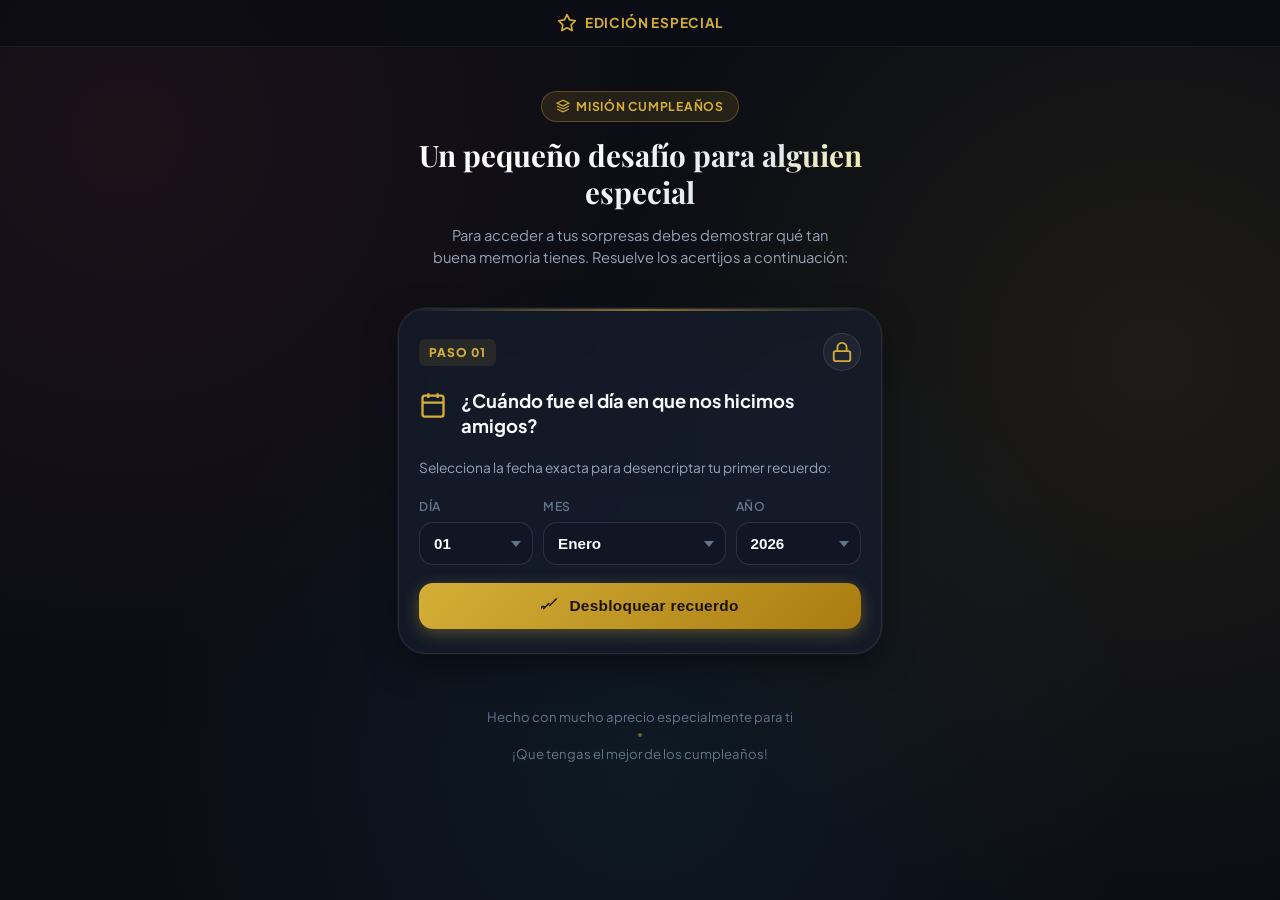
<file: index.html>
<!DOCTYPE html>
<html lang="es">
<head>
  <meta charset="UTF-8">
  <meta name="viewport" content="width=device-width, initial-scale=1.0, maximum-scale=1.0, user-scalable=no">
  <title>Una sorpresa especial para ti</title>
  <meta name="description" content="Una experiencia interactiva de acertijos y recuerdos.">
  
  <!-- Tipografía moderna de Google Fonts -->
  <link rel="preconnect" href="https://fonts.googleapis.com">
  <link rel="preconnect" href="https://fonts.gstatic.com" crossorigin>
  <link href="https://fonts.googleapis.com/css2?family=Plus+Jakarta+Sans:wght@300;400;500;600;700;800&family=Playfair+Display:ital,wght@0,600;0,700;1,600&display=swap" rel="stylesheet">
  
  <link rel="stylesheet" href="css/styles.css">
</head>
<body>

  <!-- Canvas para confeti y partículas -->
  <canvas id="confetti-canvas"></canvas>

  <!-- Barra flotante superior -->
  <header class="top-nav">
    <div class="nav-brand">
      <svg class="svg-icon-gold" viewBox="0 0 24 24" width="20" height="20" fill="none" stroke="currentColor" stroke-width="2" stroke-linecap="round" stroke-linejoin="round">
        <polygon points="12 2 15.09 8.26 22 9.27 17 14.14 18.18 21.02 12 17.77 5.82 21.02 7 14.14 2 9.27 8.91 8.26 12 2"></polygon>
      </svg>
      <span>Edición Especial</span>
    </div>
  </header>

  <main class="app-container">

    <!-- HERO INTRO -->
    <section class="hero-section">
      <div class="badge-pill">
        <svg viewBox="0 0 24 24" width="14" height="14" fill="none" stroke="currentColor" stroke-width="2">
          <path d="M12 2L2 7l10 5 10-5-10-5z"></path>
          <path d="M2 17l10 5 10-5"></path>
          <path d="M2 12l10 5 10-5"></path>
        </svg>
        <span>Misión Cumpleaños</span>
      </div>
      <h1 class="hero-title">Un pequeño desafío para alguien especial</h1>
      <p class="hero-subtitle">Para acceder a tus sorpresas debes demostrar qué tan buena memoria tienes. Resuelve los acertijos a continuación:</p>
    </section>

    <!-- ============================================== -->
    <!-- ACERTIJO 1: LA FECHA DE AMISTAD                -->
    <!-- ============================================== -->
    <section class="riddle-card" id="riddle-date-card">
      <div class="card-header">
        <div class="step-indicator">
          <span>Paso 01</span>
        </div>
        <div class="lock-icon-wrapper">
          <svg class="svg-lock" viewBox="0 0 24 24" width="22" height="22" fill="none" stroke="currentColor" stroke-width="2">
            <rect x="3" y="11" width="18" height="11" rx="2" ry="2"></rect>
            <path d="M7 11V7a5 5 0 0 1 10 0v4"></path>
          </svg>
        </div>
      </div>

      <div class="riddle-question">
        <svg class="svg-calendar" viewBox="0 0 24 24" width="28" height="28" fill="none" stroke="currentColor" stroke-width="2">
          <rect x="3" y="4" width="18" height="18" rx="2" ry="2"></rect>
          <line x1="16" y1="2" x2="16" y2="6"></line>
          <line x1="8" y1="2" x2="8" y2="6"></line>
          <line x1="3" y1="10" x2="21" y2="10"></line>
        </svg>
        <h2>¿Cuándo fue el día en que nos hicimos amigos?</h2>
      </div>
      <p class="riddle-hint">Selecciona la fecha exacta para desencriptar tu primer recuerdo:</p>

      <!-- Selector de fecha elegante y responsive -->
      <div class="date-selector-grid">
        <div class="select-field">
          <label for="day-select">Día</label>
          <div class="select-wrapper">
            <select id="day-select"></select>
          </div>
        </div>
        <div class="select-field">
          <label for="month-select">Mes</label>
          <div class="select-wrapper">
            <select id="month-select"></select>
          </div>
        </div>
        <div class="select-field">
          <label for="year-select">Año</label>
          <div class="select-wrapper">
            <select id="year-select"></select>
          </div>
        </div>
      </div>

      <div id="date-feedback" class="feedback-box" style="display:none;"></div>

      <button id="btn-unlock-date" class="primary-btn">
        <svg viewBox="0 0 24 24" width="18" height="18" fill="none" stroke="currentColor" stroke-width="2">
          <path d="M21 2l-2 2m-6 6l7-7m-7 7l-2 2m-2-2l2-2m-2 2l-4 4m0 0l-2-2m2 2l-2 2m-2-2l2-2m-2 2l-2-2m2 2l-3 3a5.5 5.5 0 1 1-7.78-7.78l7.07-7.07"></path>
        </svg>
        <span>Desbloquear recuerdo</span>
      </button>
    </section>

    <!-- ============================================== -->
    <!-- SECCIÓN 2: FOTO DESENCRIPTADA Y MENSAJE        -->
    <!-- (Aparece cuando acierta la fecha)              -->
    <!-- ============================================== -->
    <section class="revealed-section hidden-section" id="section-photo-letter">
      
      <div class="photo-card-container">
        <div class="photo-frame-glow">
          <div class="photo-frame">
            <div id="photo-skeleton" class="skeleton-loader">
              <svg viewBox="0 0 24 24" width="48" height="48" fill="none" stroke="currentColor" stroke-width="1.5">
                <rect x="3" y="3" width="18" height="18" rx="2" ry="2"></rect>
                <circle cx="8.5" cy="8.5" r="1.5"></circle>
                <polyline points="21 15 16 10 5 21"></polyline>
              </svg>
              <span>Descifrando imagen privada...</span>
            </div>
            <!-- La foto se inyecta dinámicamente descifrada en memoria -->
            <img id="decrypted-photo-img" alt="Foto especial" style="display:none;">

            <!-- Nota sobre la foto -->
            <div id="photo-overlay-note" class="photo-overlay-note" style="display:none;">
              <svg viewBox="0 0 24 24" width="14" height="14" fill="none" stroke="currentColor" stroke-width="2">
                <path d="M12 21.35l-1.45-1.32C5.4 15.36 2 12.28 2 8.5 2 5.42 4.42 3 7.5 3c1.74 0 3.41.81 4.5 2.09C13.09 3.81 14.76 3 16.5 3 19.58 3 22 5.42 22 8.5c0 3.78-3.4 6.86-8.55 11.54L12 21.35z"></path>
              </svg>
              <span><strong>Nota:</strong> que hermosa amiga tengo</span>
            </div>
          </div>
        </div>

        <div class="photo-badge">
          <svg viewBox="0 0 24 24" width="16" height="16" fill="none" stroke="currentColor" stroke-width="2">
            <polyline points="20 6 9 17 4 12"></polyline>
          </svg>
          <span>Recuerdo Desbloqueado</span>
        </div>
      </div>

      <!-- ============================================== -->
      <!-- AQUÍ PUEDES EDITAR EL TEXTO PARA TU AMIGA       -->
      <!-- ============================================== -->
      <article class="letter-card">
        <div class="letter-header">
          <svg class="svg-sparkle" viewBox="0 0 24 24" width="24" height="24" fill="none" stroke="currentColor" stroke-width="2">
            <path d="M12 3l1.912 5.886a1 1 0 0 0 .95.69h6.188l-5.007 3.638a1 1 0 0 0-.364 1.118l1.912 5.886-5.007-3.638a1 1 0 0 0-1.176 0l-5.007 3.638 1.912-5.886a1 1 0 0 0-.364-1.118L2.95 9.576h6.188a1 1 0 0 0 .95-.69L12 3z"></path>
          </svg>
          <span class="letter-label">Dedicatoria para ti</span>
        </div>
        <h3 class="letter-title">¡Feliz Cumpleaños, niña hermosa!</h3>
        <div class="letter-body">
          <p>
            <!-- TEXTO EDITABLE: Cambia este párrafo por tus propias palabras cuando quieras -->
            Hoy no es un dia cualquiera hoy es el cumpleaños de una niña super cool, super hermosa y algo enojona pero eso le da el toque de ser especial, me tome el tiempo de relizar este poryecto ya que me encuentro lejos pero no es excusa para mandar un regalo a esa niña que tanto quiero.
          </p>
          <p>
            <!-- TEXTO EDITABLE: Segundo párrafo -->
            Desde que nos conocimos, me caiste super bien, ambos somos jodidos y nos entendemos a la perfeccion o eso creo JAJA pero lo unico que se es que tengo a esa amiga que siempre me rio con ella y casi siempre me manda a la mrd jajaja te quiero mucho pasala super cool y sigue cumpliendo mas años.
          </p>
        </div>
        <div class="letter-signature">
          <span>Con mucho cariño,</span>
          <strong>Tu gran amigo J</strong>
        </div>
      </article>

      <!-- Divisor hacia el siguiente acertijo -->
      <div class="section-divider">
        <div class="divider-line"></div>
        <div class="divider-pill">
          <svg viewBox="0 0 24 24" width="14" height="14" fill="none" stroke="currentColor" stroke-width="2">
            <polyline points="6 9 12 15 18 9"></polyline>
          </svg>
          <span>Siguiente Desafío</span>
        </div>
        <div class="divider-line"></div>
      </div>

      <!-- ============================================== -->
      <!-- ACERTIJO 2: EL MEJOR JUGADOR (CR7 / BANTER)     -->
      <!-- ============================================== -->
      <section class="riddle-card" id="riddle-football-card">
        <div class="card-header">
          <div class="step-indicator">
            <span>Paso 02</span>
          </div>
          <div class="lock-icon-wrapper football-theme">
            <svg viewBox="0 0 24 24" width="22" height="22" fill="none" stroke="currentColor" stroke-width="2">
              <circle cx="12" cy="12" r="10"></circle>
              <path d="M12 2a14.5 14.5 0 0 0 0 20 14.5 14.5 0 0 0 0-20"></path>
              <path d="M2 12h20"></path>
            </svg>
          </div>
        </div>

        <div class="riddle-question">
          <svg class="svg-trophy" viewBox="0 0 24 24" width="28" height="28" fill="none" stroke="currentColor" stroke-width="2">
            <path d="M6 9H4.5a2.5 2.5 0 0 1 0-5H6"></path>
            <path d="M18 9h1.5a2.5 2.5 0 0 0 0-5H18"></path>
            <path d="M4 22h16"></path>
            <path d="M10 14.66V17c0 .55-.45 1-1 1H7"></path>
            <path d="M14 14.66V17c0 .55.45 1 1 1h2"></path>
            <path d="M18 2H6v7a6 6 0 0 0 12 0V2z"></path>
          </svg>
          <h2>Ingresa el nombre del mejor jugador de la historia</h2>
        </div>
        <p class="riddle-hint">Piénsalo bien... no te equivoques de bando futbolero:</p>

        <div class="text-input-field">
          <div class="input-icon-wrapper">
            <svg viewBox="0 0 24 24" width="18" height="18" fill="none" stroke="currentColor" stroke-width="2">
              <path d="M11.562 3.266a.5.5 0 0 1 .876 0L15.39 8.87a1 1 0 0 0 1.516.29l4.86-3.887a.5.5 0 0 1 .795.536L20.6 18.2a2 2 0 0 1-1.987 1.8H5.387a2 2 0 0 1-1.987-1.8L1.44 5.81a.5.5 0 0 1 .795-.536l4.86 3.887a1 1 0 0 0 1.516-.29l2.952-5.604z"></path>
            </svg>
          </div>
          <input type="text" id="input-football" placeholder="Escribe aquí el nombre del GOAT..." autocomplete="off">
        </div>

        <div id="football-feedback" class="feedback-box" style="display:none;"></div>

        <button id="btn-check-football" class="primary-btn btn-football">
          <svg viewBox="0 0 24 24" width="18" height="18" fill="none" stroke="currentColor" stroke-width="2">
            <circle cx="12" cy="12" r="10"></circle>
            <polygon points="10 8 16 12 10 16 10 8"></polygon>
          </svg>
          <span>Confirmar jugador</span>
        </button>
      </section>

    </section>

    <!-- ============================================== -->
    <!-- SECCIÓN 3: LA SORPRESA FINAL                   -->
    <!-- (Tarjeta interactiva Raspa y Gana)            -->
    <!-- ============================================== -->
    <section class="final-surprise-section hidden-section" id="section-final-surprise">
      
      <div class="final-header">
        <div class="crown-badge">
          <svg viewBox="0 0 24 24" width="22" height="22" fill="none" stroke="currentColor" stroke-width="2">
            <polygon points="12 2 15 9 22 9 17 14 19 21 12 17 5 21 7 14 2 9 9 9 12 2"></polygon>
          </svg>
        </div>
        <h2 class="final-title">¡Invitación Especial Desbloqueada!</h2>
        <p class="final-subtitle">Has superado todos los desafíos. Tienes una carta oficial y exclusiva para ti con sello de gala:</p>
      </div>

      <!-- Sobre Real de Gala con Sello de Lacre Dorado -->
      <div class="envelope-outer" id="envelope-outer">
        
        <div class="envelope-container" id="envelope-box">
          
          <!-- Solapa superior plegable en 3D -->
          <div class="envelope-flap" id="envelope-flap">
            <svg class="flap-svg" viewBox="0 0 400 180" preserveAspectRatio="none">
              <polygon points="0,0 400,0 200,160" fill="#14192b" stroke="rgba(212, 175, 55, 0.5)" stroke-width="2"/>
            </svg>
          </div>

          <!-- Sello de lacre dorado interactivo con relieve -->
          <button class="wax-seal" id="wax-seal" type="button" aria-label="Romper sello de invitación">
            <div class="wax-seal-inner">
              <svg viewBox="0 0 24 24" width="24" height="24" fill="currentColor">
                <polygon points="12 2 15.09 8.26 22 9.27 17 14.14 18.18 21.02 12 17.77 5.82 21.02 7 14.14 2 9.27 8.91 8.26 12 2"></polygon>
              </svg>
              <span class="wax-seal-text">ABRIR</span>
            </div>
            <span class="wax-pulse-ring"></span>
          </button>

          <!-- Cara frontal del sobre -->
          <div class="envelope-front">
            <div class="envelope-stamp">
              <svg viewBox="0 0 24 24" width="16" height="16" fill="none" stroke="currentColor" stroke-width="2">
                <circle cx="12" cy="12" r="10"></circle>
                <polyline points="12 6 12 12 16 14"></polyline>
              </svg>
              <span>CHICLAYO 2027</span>
            </div>
            <div class="envelope-addressee">
              <span class="addressee-label">Invitación Exclusiva Para:</span>
              <strong class="addressee-name">La Mejor Amiga</strong>
            </div>
          </div>

        </div>

        <!-- Boleto Dorado VIP que se despliega al romper el sello -->
        <div class="ticket-reward-content" id="ticket-reward" style="display:none;">
          <div class="ticket-golden-header">
            <div class="ticket-brand">
              <svg viewBox="0 0 24 24" width="20" height="20" fill="none" stroke="currentColor" stroke-width="2">
                <path d="M20 12v6a2 2 0 0 1-2 2H6a2 2 0 0 1-2-2v-6"></path>
                <path d="M2 7h20v5H2z"></path>
                <path d="M12 22V7"></path>
                <path d="M12 7H7.5a2.5 2.5 0 0 1 0-5C11 2 12 7 12 7z"></path>
                <path d="M12 7h4.5a2.5 2.5 0 0 0 0-5C13 2 12 7 12 7z"></path>
              </svg>
              <span>BOLETO DORADO VIP</span>
            </div>
            <span class="ticket-status">DESTINO: CHICLAYO</span>
          </div>

          <h3 class="ticket-title">Pase Oficial de Encuentro en Chiclayo</h3>
          <p class="ticket-intro">Un compromiso oficial para cuando nos veamos. Este boleto te da derecho a:</p>

          <ul class="ticket-perks">
            <li>
              <div class="perk-icon">
                <svg viewBox="0 0 24 24" width="16" height="16" fill="none" stroke="currentColor" stroke-width="2">
                  <path d="M21 10c0 7-9 13-9 13s-9-6-9-13a9 9 0 0 1 18 0z"></path>
                  <circle cx="12" cy="10" r="3"></circle>
                </svg>
              </div>
              <span><strong>El Gran Reencuentro en Chiclayo:</strong> El esperado día de vernos en persona, abrazo gigante y día libre de dramas.</span>
            </li>
            <li>
              <div class="perk-icon">
                <svg viewBox="0 0 24 24" width="16" height="16" fill="none" stroke="currentColor" stroke-width="2">
                  <polyline points="20 6 9 17 4 12"></polyline>
                </svg>
              </div>
              <span><strong>Salidas a Comer:</strong> Tu restaurante, comida norteña o postre favorito en Chiclayo, todo pagado por mí.</span>
            </li>
            <li>
              <div class="perk-icon">
                <svg viewBox="0 0 24 24" width="16" height="16" fill="none" stroke="currentColor" stroke-width="2">
                  <rect x="2" y="2" width="20" height="20" rx="2.18" ry="2.18"></rect>
                  <line x1="7" y1="2" x2="7" y2="22"></line>
                  <line x1="17" y1="2" x2="17" y2="22"></line>
                  <line x1="2" y1="12" x2="22" y2="12"></line>
                  <line x1="2" y1="7" x2="7" y2="7"></line>
                  <line x1="2" y1="17" x2="7" y2="17"></line>
                  <line x1="17" y1="17" x2="22" y2="17"></line>
                  <line x1="17" y1="7" x2="22" y2="7"></line>
                </svg>
              </div>
              <span><strong>Tarde de Cine:</strong> Película que tú elijas con combo completo (canchita grande, dulces y gaseosa incluidos).</span>
            </li>
          </ul>

          <!-- Cláusula especial para reclamar o extender -->
          <div class="ticket-clause-box">
            <div class="clause-icon">
              <svg viewBox="0 0 24 24" width="16" height="16" fill="none" stroke="currentColor" stroke-width="2">
                <path d="M12 20h9"></path>
                <path d="M16.5 3.5a2.121 2.121 0 0 1 3 3L7 19l-4 1 1-4L16.5 3.5z"></path>
              </svg>
            </div>
            <p><strong>Para reclamar (o extender la vigencia):</strong> Es requisito obligatorio decirle unas palabritas bonitas y de agradecimiento al que desarrolló esta página 😉</p>
          </div>

          <div class="ticket-footer-info">
            <span>Caduca: <strong>11 de Noviembre del 2027</strong></span>
            <span>Lugar: <strong>Chiclayo</strong></span>
          </div>
        </div>

      </div>

      <p class="envelope-hint" id="envelope-hint">
        <svg viewBox="0 0 24 24" width="16" height="16" fill="none" stroke="currentColor" stroke-width="2">
          <circle cx="12" cy="12" r="10"></circle>
          <polyline points="12 6 12 12 16 14"></polyline>
        </svg>
        <span>Toca el sello dorado para abrir tu invitación</span>
      </p>

      <!-- Acciones finales -->
      <div class="final-actions">
        <!-- Reemplaza el número 51999999999 por el número de Jordan si lo deseas -->
        <a id="btn-claim-whatsapp" 
           href="https://api.whatsapp.com/send?text=%C2%A1Hola!%20Ya%20complet%C3%A9%20todos%20tus%20acertijos%20(y%20s%C3%AD,%20el%20Bicho%20manda%20%E2%9A%BD).%20Aqu%C3%AD%20van%20mis%20palabritas%20para%20el%20desarrollador%20de%20esta%20p%C3%A1gina:%20[...]%20%C2%A1Ahora%20a%20cumplir%20mi%20Boleto%20para%20Chiclayo!%20%F0%9F%8E%9F%EF%B8%8F%E2%9C%A8" 
           target="_blank" 
           rel="noopener noreferrer" 
           class="whatsapp-btn">
          <svg viewBox="0 0 24 24" width="22" height="22" fill="currentColor">
            <path d="M17.472 14.382c-.297-.149-1.758-.867-2.03-.967-.273-.099-.471-.148-.67.15-.197.297-.767.966-.94 1.164-.173.199-.347.223-.644.075-.297-.15-1.255-.463-2.39-1.475-.883-.788-1.48-1.761-1.653-2.059-.173-.297-.018-.458.13-.606.134-.133.298-.347.446-.52.149-.174.198-.298.298-.497.099-.198.05-.371-.025-.52-.075-.149-.669-1.612-.916-2.207-.242-.579-.487-.5-.669-.51-.173-.008-.371-.01-.57-.01-.198 0-.52.074-.792.372-.272.297-1.04 1.016-1.04 2.479 0 1.462 1.065 2.875 1.213 3.074.149.198 2.096 3.2 5.077 4.487.709.306 1.262.489 1.694.625.712.227 1.36.195 1.871.118.571-.085 1.758-.719 2.006-1.413.248-.694.248-1.289.173-1.413-.074-.124-.272-.198-.57-.347m-5.421 7.403h-.004a9.87 9.87 0 01-5.031-1.378l-.361-.214-3.741.982.998-3.648-.235-.374a9.86 9.86 0 01-1.51-5.26c.001-5.45 4.436-9.884 9.888-9.884 2.64 0 5.122 1.03 6.988 2.898a9.825 9.825 0 012.893 6.994c-.003 5.45-4.437 9.884-9.885 9.884m8.413-18.297A11.815 11.815 0 0012.05 0C5.495 0 .16 5.335.157 11.892c0 2.096.547 4.142 1.588 5.945L0 24l6.335-1.662c1.746.953 3.71 1.456 5.711 1.457h.005c6.554 0 11.89-5.335 11.893-11.893a11.821 11.821 0 00-3.48-8.413z"/>
          </svg>
          <span>Reclamar mi regalo por WhatsApp</span>
        </a>

        <button id="btn-more-confetti" class="secondary-btn">
          <svg viewBox="0 0 24 24" width="18" height="18" fill="none" stroke="currentColor" stroke-width="2">
            <path d="M12 2v4M12 18v4M4.93 4.93l2.83 2.83M16.24 16.24l2.83 2.83M2 12h4M18 12h4M4.93 19.07l2.83-2.83M16.24 7.76l2.83-2.83"></path>
          </svg>
          <span>¡Lanzar más confeti!</span>
        </button>
      </div>

    </section>

    <!-- Footer elegante -->
    <footer class="app-footer">
      <p>Hecho con mucho aprecio especialmente para ti</p>
      <div class="footer-dot"></div>
      <span>¡Que tengas el mejor de los cumpleaños!</span>
    </footer>

  </main>

  <!-- Archivo de datos encriptados con AES-256-GCM (La foto no está expuesta en GitHub) -->
  <script src="js/encrypted-payload.js"></script>
  <!-- Motores de sonido y lógica principal -->
  <script src="js/audio-synth.js"></script>
  <script src="js/app.js"></script>
</body>
</html>
</file>
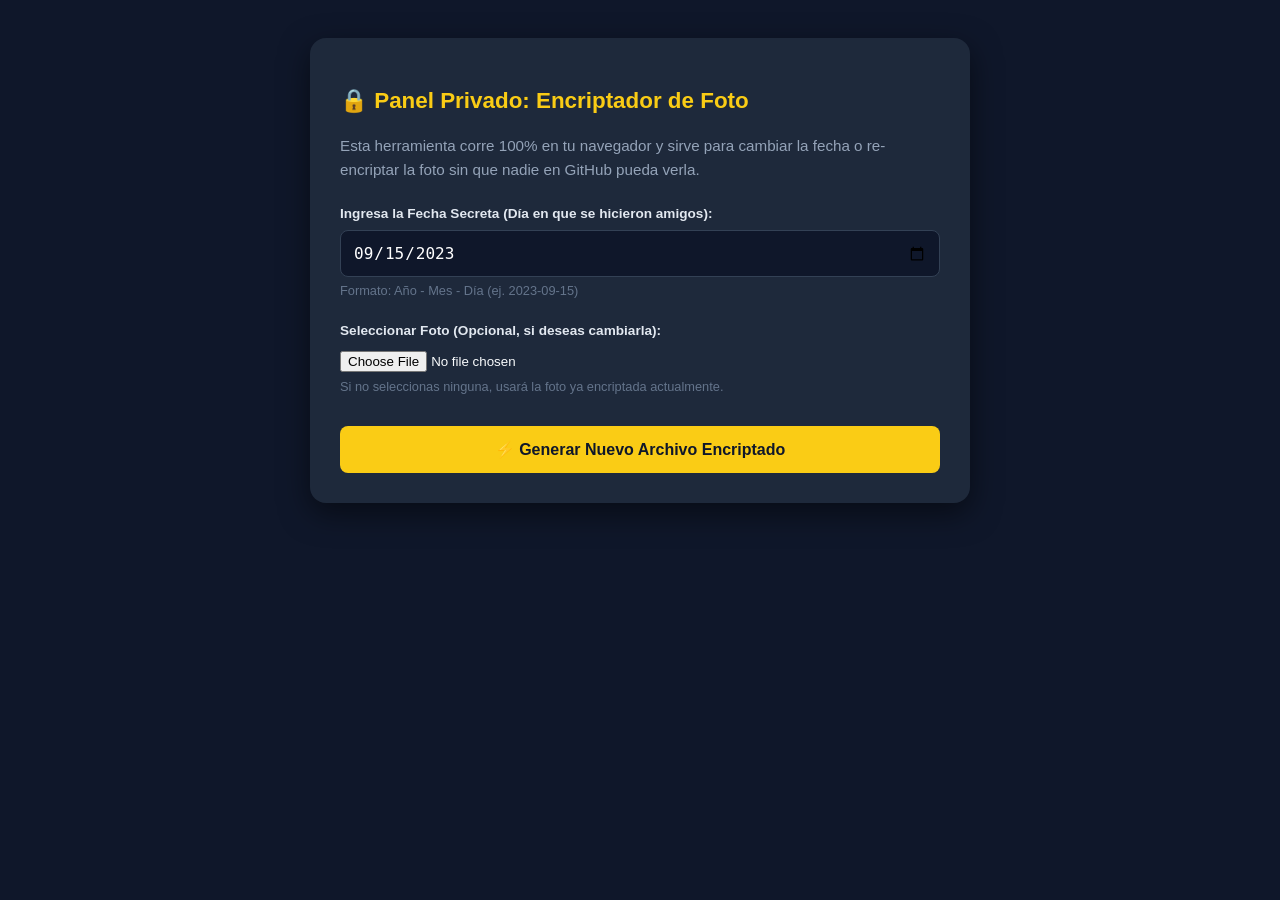
<file: cambiar-fecha.html>
<!DOCTYPE html>
<html lang="es">
<head>
  <meta charset="UTF-8">
  <title>Herramienta Privada: Configurar Fecha y Encriptación</title>
  <style>
    body {
      font-family: -apple-system, BlinkMacSystemFont, "Segoe UI", Roboto, sans-serif;
      background: #0f172a;
      color: #f8fafc;
      padding: 30px 20px;
      line-height: 1.6;
    }
    .container {
      max-width: 600px;
      margin: 0 auto;
      background: #1e293b;
      padding: 30px;
      border-radius: 16px;
      box-shadow: 0 10px 30px rgba(0,0,0,0.5);
    }
    h1 {
      font-size: 1.4rem;
      margin-bottom: 8px;
      color: #facc15;
    }
    p {
      color: #94a3b8;
      font-size: 0.95rem;
      margin-bottom: 20px;
    }
    .form-group {
      margin-bottom: 18px;
    }
    label {
      display: block;
      font-size: 0.85rem;
      font-weight: 600;
      margin-bottom: 6px;
      color: #e2e8f0;
    }
    input[type="text"], input[type="date"], select {
      width: 100%;
      padding: 12px;
      background: #0f172a;
      border: 1px solid #334155;
      border-radius: 8px;
      color: #fff;
      font-size: 1rem;
      box-sizing: border-box;
    }
    .btn {
      display: inline-block;
      width: 100%;
      padding: 14px;
      background: #facc15;
      color: #0f172a;
      border: none;
      border-radius: 8px;
      font-weight: 700;
      font-size: 1rem;
      cursor: pointer;
      margin-top: 10px;
      text-align: center;
    }
    .btn:hover {
      background: #eab308;
    }
    .output-box {
      margin-top: 25px;
      padding: 16px;
      background: #090d16;
      border: 1px solid #334155;
      border-radius: 8px;
      display: none;
    }
    pre {
      white-space: pre-wrap;
      word-break: break-all;
      font-size: 0.8rem;
      color: #38bdf8;
      max-height: 250px;
      overflow-y: auto;
    }
    .copy-btn {
      background: #38bdf8;
      color: #0f172a;
      padding: 8px 14px;
      border: none;
      border-radius: 6px;
      font-weight: 600;
      cursor: pointer;
      margin-top: 10px;
    }
    .status-badge {
      display: inline-block;
      padding: 4px 10px;
      border-radius: 99px;
      font-size: 0.8rem;
      font-weight: 700;
      margin-top: 10px;
    }
    .status-success { background: rgba(34, 197, 94, 0.2); color: #4ade80; }
  </style>
</head>
<body>

<div class="container">
  <h1>🔒 Panel Privado: Encriptador de Foto</h1>
  <p>Esta herramienta corre 100% en tu navegador y sirve para cambiar la fecha o re-encriptar la foto sin que nadie en GitHub pueda verla.</p>

  <div class="form-group">
    <label for="input-date">Ingresa la Fecha Secreta (Día en que se hicieron amigos):</label>
    <input type="date" id="input-date" value="2023-09-15">
    <small style="color: #64748b; font-size: 0.8rem; margin-top: 4px; display: block;">Formato: Año - Mes - Día (ej. 2023-09-15)</small>
  </div>

  <div class="form-group">
    <label for="input-file">Seleccionar Foto (Opcional, si deseas cambiarla):</label>
    <input type="file" id="input-file" accept="image/*">
    <small style="color: #64748b; font-size: 0.8rem; margin-top: 4px; display: block;">Si no seleccionas ninguna, usará la foto ya encriptada actualmente.</small>
  </div>

  <button id="btn-generate" class="btn">⚡ Generar Nuevo Archivo Encriptado</button>

  <div id="result-box" class="output-box">
    <div id="status-tag" class="status-badge status-success">¡Encriptado con éxito!</div>
    <p style="margin-top: 10px; font-size: 0.88rem; color: #cbd5e1;">
      Descarga el archivo y reemplázalo en tu carpeta <code>js/encrypted-payload.js</code>:
    </p>
    <button id="btn-download" class="btn" style="background:#22c55e; color:#fff; margin-bottom: 15px;">💾 Descargar encrypted-payload.js</button>
  </div>
</div>

<script src="js/encrypted-payload.js"></script>
<script>
  let currentImageArrayBuffer = null;

  // Si ya existe el payload actual, podemos extraer los bytes desencriptándolos o usar una imagen nueva
  document.getElementById('input-file').addEventListener('change', async (e) => {
    const file = e.target.files[0];
    if (file) {
      currentImageArrayBuffer = await file.arrayBuffer();
      alert('Foto cargada correctamente para encriptar.');
    }
  });

  document.getElementById('btn-generate').addEventListener('click', async () => {
    const dateVal = document.getElementById('input-date').value.trim();
    if (!dateVal) {
      alert('Por favor selecciona una fecha.');
      return;
    }

    let bufferToEncrypt = currentImageArrayBuffer;

    if (!bufferToEncrypt) {
      // Intentar usar la foto ya cargada descifrándola con la fecha anterior (2023-09-15)
      try {
        const subtle = window.crypto.subtle;
        const payload = window.ENCRYPTED_PHOTO_PAYLOAD;
        const salt = Uint8Array.from(atob(payload.salt), c => c.charCodeAt(0));
        const iv = Uint8Array.from(atob(payload.iv), c => c.charCodeAt(0));
        const data = Uint8Array.from(atob(payload.data), c => c.charCodeAt(0));

        // Clave anterior por defecto
        const keyMat = await subtle.importKey('raw', new TextEncoder().encode('2023-09-15'), { name: 'PBKDF2' }, false, ['deriveKey']);
        const oldKey = await subtle.deriveKey({ name: 'PBKDF2', salt, iterations: 100000, hash: 'SHA-256' }, keyMat, { name: 'AES-GCM', length: 256 }, false, ['decrypt']);
        bufferToEncrypt = await subtle.decrypt({ name: 'AES-GCM', iv }, oldKey, data);
      } catch (err) {
        alert('Por favor selecciona la foto desde tu computadora con el botón "Seleccionar Foto" para encriptarla con la nueva fecha.');
        return;
      }
    }

    // Encriptar con la nueva fecha
    const subtle = window.crypto.subtle;
    const salt = window.crypto.getRandomValues(new Uint8Array(16));
    const iv = window.crypto.getRandomValues(new Uint8Array(12));

    const keyMaterial = await subtle.importKey('raw', new TextEncoder().encode(dateVal), { name: 'PBKDF2' }, false, ['deriveKey']);
    const newKey = await subtle.deriveKey({ name: 'PBKDF2', salt, iterations: 100000, hash: 'SHA-256' }, keyMaterial, { name: 'AES-GCM', length: 256 }, false, ['encrypt']);

    const encryptedData = await subtle.encrypt({ name: 'AES-GCM', iv }, newKey, bufferToEncrypt);

    function arrayBufferToBase64(buffer) {
      let binary = '';
      const bytes = new Uint8Array(buffer);
      for (let i = 0; i < bytes.byteLength; i++) {
        binary += String.fromCharCode(bytes[i]);
      }
      return btoa(binary);
    }

    const newPayload = {
      generatedAt: new Date().toISOString(),
      format: 'image/jpeg',
      salt: arrayBufferToBase64(salt),
      iv: arrayBufferToBase64(iv),
      data: arrayBufferToBase64(encryptedData)
    };

    const fileContent = `/**
 * ARCHIVO DE FOTO ENCRIPTADA (AES-256-GCM)
 * Fecha clave configurada: ${dateVal}
 */
window.ENCRYPTED_PHOTO_PAYLOAD = ${JSON.stringify(newPayload, null, 2)};
`;

    document.getElementById('result-box').style.display = 'block';

    document.getElementById('btn-download').onclick = () => {
      const blob = new Blob([fileContent], { type: 'text/javascript' });
      const url = URL.createObjectURL(blob);
      const a = document.createElement('a');
      a.href = url;
      a.download = 'encrypted-payload.js';
      a.click();
      URL.revokeObjectURL(url);
    };
  });
</script>

</body>
</html>
</file>
<file: css/styles.css>
/* ==========================================================================
   ESTILOS PRINCIPALES - PROYECTO DE CUMPLEAÑOS
   Diseño Móvil-Primero, Elegante y Profesional (Luxury Glassmorphism)
   ========================================================================== */

:root {
  --bg-dark: #0b0d14;
  --bg-surface: #121624;
  --bg-card: rgba(22, 28, 45, 0.75);
  --bg-card-border: rgba(255, 255, 255, 0.08);
  --bg-card-hover: rgba(28, 36, 58, 0.85);

  --accent-gold: #d4af37;
  --accent-gold-light: #fef08a;
  --accent-gold-glow: rgba(212, 175, 55, 0.35);

  --accent-rose: #f43f5e;
  --accent-rose-glow: rgba(244, 63, 94, 0.3);

  --accent-blue: #38bdf8;
  --accent-emerald: #10b981;

  --text-primary: #f8fafc;
  --text-secondary: #94a3b8;
  --text-muted: #64748b;

  --radius-sm: 8px;
  --radius-md: 14px;
  --radius-lg: 20px;
  --radius-xl: 28px;

  --shadow-subtle: 0 4px 20px rgba(0, 0, 0, 0.4);
  --shadow-glow: 0 10px 30px rgba(212, 175, 55, 0.15);
  --shadow-card: 0 12px 36px -6px rgba(0, 0, 0, 0.5), 0 0 0 1px rgba(255, 255, 255, 0.06);

  --font-main: 'Plus Jakarta Sans', -apple-system, BlinkMacSystemFont, 'Segoe UI', Roboto, sans-serif;
  --font-serif: 'Playfair Display', Georgia, serif;
}

* {
  margin: 0;
  padding: 0;
  box-sizing: border-box;
  -webkit-tap-highlight-color: transparent;
}

html, body {
  background-color: var(--bg-dark);
  color: var(--text-primary);
  font-family: var(--font-main);
  min-height: 100vh;
  overflow-x: hidden;
  line-height: 1.6;
  scroll-behavior: smooth;
}

/* Fondo con degradado ambiental y sutil textura luminosa */
body {
  background-image: 
    radial-gradient(circle at 10% 15%, rgba(244, 63, 94, 0.08) 0%, transparent 40%),
    radial-gradient(circle at 90% 40%, rgba(212, 175, 55, 0.09) 0%, transparent 45%),
    radial-gradient(circle at 50% 85%, rgba(56, 189, 248, 0.07) 0%, transparent 50%);
  background-attachment: fixed;
}

/* Canvas de confeti flotante */
#confetti-canvas {
  position: fixed;
  top: 0;
  left: 0;
  width: 100vw;
  height: 100vh;
  pointer-events: none;
  z-index: 9999;
}

/* Barra de navegación superior */
.top-nav {
  position: sticky;
  top: 0;
  z-index: 100;
  display: flex;
  justify-content: center;
  align-items: center;
  padding: 12px 20px;
  background: rgba(11, 13, 20, 0.75);
  backdrop-filter: blur(12px);
  -webkit-backdrop-filter: blur(12px);
  border-bottom: 1px solid rgba(255, 255, 255, 0.05);
}

.nav-brand {
  display: flex;
  align-items: center;
  gap: 8px;
  font-size: 0.85rem;
  font-weight: 700;
  letter-spacing: 0.05em;
  text-transform: uppercase;
  color: var(--accent-gold);
}

.svg-icon-gold {
  color: var(--accent-gold);
}

/* Contenedor principal de la app */
.app-container {
  max-width: 520px;
  margin: 0 auto;
  padding: 20px 18px 60px 18px;
  display: flex;
  flex-direction: column;
  gap: 28px;
}

/* Hero Intro */
.hero-section {
  text-align: center;
  padding: 24px 8px 12px 8px;
  display: flex;
  flex-direction: column;
  align-items: center;
  gap: 14px;
}

.badge-pill {
  display: inline-flex;
  align-items: center;
  gap: 6px;
  padding: 5px 14px;
  background: rgba(212, 175, 55, 0.12);
  border: 1px solid rgba(212, 175, 55, 0.3);
  border-radius: 999px;
  color: var(--accent-gold);
  font-size: 0.76rem;
  font-weight: 700;
  letter-spacing: 0.06em;
  text-transform: uppercase;
}

.hero-title {
  font-family: var(--font-serif);
  font-size: 1.85rem;
  font-weight: 700;
  line-height: 1.25;
  color: #ffffff;
  background: linear-gradient(135deg, #ffffff 30%, #e2e8f0 70%, var(--accent-gold-light) 100%);
  -webkit-background-clip: text;
  -webkit-text-fill-color: transparent;
}

.hero-subtitle {
  font-size: 0.92rem;
  color: var(--text-secondary);
  line-height: 1.5;
  max-width: 420px;
}

/* Tarjetas de Acertijos */
.riddle-card {
  background: var(--bg-card);
  backdrop-filter: blur(16px);
  -webkit-backdrop-filter: blur(16px);
  border: 1px solid var(--bg-card-border);
  border-radius: var(--radius-xl);
  padding: 24px 20px;
  box-shadow: var(--shadow-card);
  display: flex;
  flex-direction: column;
  gap: 18px;
  position: relative;
  overflow: hidden;
  transition: border-color 0.4s ease, box-shadow 0.4s ease;
}

.riddle-card::before {
  content: '';
  position: absolute;
  top: 0;
  left: 0;
  right: 0;
  height: 2px;
  background: linear-gradient(90deg, transparent, rgba(212, 175, 55, 0.6), transparent);
}

.card-solved {
  border-color: rgba(16, 185, 129, 0.4) !important;
  box-shadow: 0 12px 36px -6px rgba(16, 185, 129, 0.15) !important;
}

.card-header {
  display: flex;
  justify-content: space-between;
  align-items: center;
}

.step-indicator {
  font-size: 0.75rem;
  font-weight: 800;
  text-transform: uppercase;
  letter-spacing: 0.08em;
  color: var(--accent-gold);
  background: rgba(212, 175, 55, 0.1);
  padding: 4px 10px;
  border-radius: 6px;
}

.lock-icon-wrapper {
  width: 38px;
  height: 38px;
  border-radius: 50%;
  background: rgba(255, 255, 255, 0.05);
  border: 1px solid rgba(255, 255, 255, 0.1);
  display: flex;
  align-items: center;
  justify-content: center;
  color: var(--accent-gold);
}

.lock-icon-wrapper.football-theme {
  color: var(--accent-blue);
  background: rgba(56, 189, 248, 0.1);
  border-color: rgba(56, 189, 248, 0.2);
}

.riddle-question {
  display: flex;
  align-items: flex-start;
  gap: 14px;
}

.riddle-question h2 {
  font-size: 1.15rem;
  font-weight: 700;
  line-height: 1.35;
  color: var(--text-primary);
}

.svg-calendar, .svg-trophy {
  color: var(--accent-gold);
  flex-shrink: 0;
  margin-top: 2px;
}

.riddle-hint {
  font-size: 0.86rem;
  color: var(--text-secondary);
}

/* Grilla de selección de fecha (Día, Mes, Año) */
.date-selector-grid {
  display: grid;
  grid-template-columns: 1fr 1.6fr 1.1fr;
  gap: 10px;
}

.select-field {
  display: flex;
  flex-direction: column;
  gap: 6px;
}

.select-field label {
  font-size: 0.76rem;
  font-weight: 600;
  color: var(--text-muted);
  text-transform: uppercase;
  letter-spacing: 0.05em;
}

.select-wrapper {
  position: relative;
}

.select-wrapper::after {
  content: '';
  position: absolute;
  right: 12px;
  top: 50%;
  transform: translateY(-50%);
  width: 0;
  height: 0;
  border-left: 5px solid transparent;
  border-right: 5px solid transparent;
  border-top: 6px solid var(--text-muted);
  pointer-events: none;
}

.select-wrapper select {
  width: 100%;
  appearance: none;
  -webkit-appearance: none;
  background: rgba(18, 22, 36, 0.85);
  border: 1px solid rgba(255, 255, 255, 0.12);
  color: var(--text-primary);
  font-size: 0.95rem;
  font-weight: 600;
  padding: 12px 28px 12px 14px;
  border-radius: var(--radius-md);
  outline: none;
  transition: all 0.2s ease;
  cursor: pointer;
}

.select-wrapper select:focus {
  border-color: var(--accent-gold);
  box-shadow: 0 0 0 2px var(--accent-gold-glow);
}

/* Input de texto para acertijo de fútbol */
.text-input-field {
  position: relative;
  display: flex;
  align-items: center;
}

.input-icon-wrapper {
  position: absolute;
  left: 14px;
  color: var(--text-muted);
  pointer-events: none;
  display: flex;
  align-items: center;
}

.text-input-field input {
  width: 100%;
  background: rgba(18, 22, 36, 0.85);
  border: 1px solid rgba(255, 255, 255, 0.12);
  color: var(--text-primary);
  font-family: var(--font-main);
  font-size: 1rem;
  padding: 14px 14px 14px 44px;
  border-radius: var(--radius-md);
  outline: none;
  transition: all 0.2s ease;
}

.text-input-field input:focus {
  border-color: var(--accent-blue);
  box-shadow: 0 0 0 2px rgba(56, 189, 248, 0.3);
}

.text-input-field input::placeholder {
  color: var(--text-muted);
  font-size: 0.9rem;
}

/* Botón principal */
.primary-btn {
  width: 100%;
  display: flex;
  align-items: center;
  justify-content: center;
  gap: 10px;
  padding: 14px 20px;
  background: linear-gradient(135deg, #d4af37 0%, #aa7c11 100%);
  border: none;
  border-radius: var(--radius-md);
  color: #1a1303;
  font-size: 0.96rem;
  font-weight: 700;
  letter-spacing: 0.02em;
  cursor: pointer;
  box-shadow: 0 4px 16px var(--accent-gold-glow);
  transition: all 0.2s ease;
}

.primary-btn:hover {
  transform: translateY(-1px);
  box-shadow: 0 6px 22px rgba(212, 175, 55, 0.45);
}

.primary-btn:active {
  transform: translateY(1px);
}

.primary-btn:disabled {
  opacity: 0.6;
  cursor: not-allowed;
  transform: none;
}

.btn-football {
  background: linear-gradient(135deg, #0284c7 0%, #0369a1 100%);
  color: #ffffff;
  box-shadow: 0 4px 16px rgba(2, 132, 199, 0.35);
}

.btn-football:hover {
  box-shadow: 0 6px 22px rgba(2, 132, 199, 0.5);
}

/* Feedback Messages */
.feedback-box {
  padding: 12px 14px;
  border-radius: var(--radius-md);
  font-size: 0.88rem;
  line-height: 1.45;
  display: flex;
  align-items: center;
  gap: 10px;
  animation: fadeIn 0.3s ease;
}

.feedback-error {
  background: rgba(244, 63, 94, 0.15);
  border: 1px solid rgba(244, 63, 94, 0.3);
  color: #fecdd3;
}

.feedback-success {
  background: rgba(16, 185, 129, 0.15);
  border: 1px solid rgba(16, 185, 129, 0.3);
  color: #a7f3d0;
}

.feedback-banter {
  background: rgba(212, 175, 55, 0.16);
  border: 1px solid rgba(212, 175, 55, 0.4);
  color: #fef08a;
  font-weight: 600;
}

/* SECCIONES REVELADAS CON ANIMACIÓN */
.hidden-section {
  display: none !important;
}

.visible-section {
  display: flex !important;
  flex-direction: column;
  gap: 28px;
  animation: slideUpFade 0.7s cubic-bezier(0.16, 1, 0.3, 1) forwards;
}

/* Sección 2: Foto y Carta */
.photo-card-container {
  display: flex;
  flex-direction: column;
  align-items: center;
  gap: 14px;
}

.photo-frame-glow {
  position: relative;
  padding: 4px;
  border-radius: var(--radius-xl);
  background: linear-gradient(135deg, rgba(212, 175, 55, 0.7), rgba(244, 63, 94, 0.6), rgba(56, 189, 248, 0.6));
  box-shadow: 0 16px 40px rgba(0, 0, 0, 0.6), 0 0 25px rgba(212, 175, 55, 0.25);
  max-width: 320px;
  width: 100%;
}

.photo-frame {
  position: relative;
  width: 100%;
  aspect-ratio: 9 / 16;
  max-height: 480px;
  border-radius: calc(var(--radius-xl) - 4px);
  overflow: hidden;
  background: #090b10;
  display: flex;
  align-items: center;
  justify-content: center;
}

/* Nota cariñosa sobre la foto */
.photo-overlay-note {
  position: absolute;
  bottom: 14px;
  left: 50%;
  transform: translateX(-50%);
  display: inline-flex;
  align-items: center;
  gap: 7px;
  padding: 8px 16px;
  background: rgba(11, 15, 25, 0.82);
  backdrop-filter: blur(12px);
  -webkit-backdrop-filter: blur(12px);
  border: 1px solid rgba(255, 255, 255, 0.18);
  border-radius: 999px;
  color: #f8fafc;
  font-size: 0.84rem;
  font-weight: 500;
  letter-spacing: 0.02em;
  white-space: nowrap;
  box-shadow: 0 6px 20px rgba(0, 0, 0, 0.6), 0 0 15px rgba(212, 175, 55, 0.25);
  z-index: 5;
  animation: fadeIn 0.8s ease;
}

.photo-overlay-note svg {
  color: #f43f5e;
  flex-shrink: 0;
}

.photo-overlay-note strong {
  color: var(--accent-gold-light);
  font-weight: 700;
}

.photo-frame img {
  width: 100%;
  height: 100%;
  object-fit: cover;
  display: block;
  animation: photoReveal 0.8s ease forwards;
}

.skeleton-loader {
  display: flex;
  flex-direction: column;
  align-items: center;
  gap: 12px;
  color: var(--text-muted);
  font-size: 0.85rem;
  padding: 20px;
  text-align: center;
}

.photo-badge {
  display: inline-flex;
  align-items: center;
  gap: 6px;
  padding: 6px 14px;
  background: rgba(16, 185, 129, 0.12);
  border: 1px solid rgba(16, 185, 129, 0.3);
  border-radius: 999px;
  color: #34d399;
  font-size: 0.78rem;
  font-weight: 700;
  text-transform: uppercase;
  letter-spacing: 0.05em;
}

/* Carta / Dedicatoria */
.letter-card {
  background: var(--bg-card);
  backdrop-filter: blur(16px);
  -webkit-backdrop-filter: blur(16px);
  border: 1px solid var(--bg-card-border);
  border-radius: var(--radius-xl);
  padding: 26px 22px;
  box-shadow: var(--shadow-card);
  display: flex;
  flex-direction: column;
  gap: 16px;
  position: relative;
}

.letter-header {
  display: flex;
  align-items: center;
  gap: 8px;
}

.svg-sparkle {
  color: var(--accent-gold);
}

.letter-label {
  font-size: 0.75rem;
  font-weight: 700;
  text-transform: uppercase;
  letter-spacing: 0.08em;
  color: var(--accent-gold);
}

.letter-title {
  font-family: var(--font-serif);
  font-size: 1.55rem;
  font-weight: 700;
  color: #ffffff;
}

.letter-body {
  font-size: 0.95rem;
  color: #cbd5e1;
  line-height: 1.7;
  display: flex;
  flex-direction: column;
  gap: 12px;
}

.letter-signature {
  margin-top: 8px;
  padding-top: 14px;
  border-top: 1px solid rgba(255, 255, 255, 0.08);
  display: flex;
  flex-direction: column;
  font-size: 0.9rem;
  color: var(--text-secondary);
}

.letter-signature strong {
  font-family: var(--font-serif);
  font-size: 1.1rem;
  color: var(--accent-gold-light);
  margin-top: 2px;
}

/* Divisor de secciones */
.section-divider {
  display: flex;
  align-items: center;
  gap: 12px;
  margin: 6px 0;
}

.divider-line {
  flex: 1;
  height: 1px;
  background: rgba(255, 255, 255, 0.08);
}

.divider-pill {
  display: inline-flex;
  align-items: center;
  gap: 6px;
  padding: 4px 12px;
  background: rgba(255, 255, 255, 0.04);
  border: 1px solid rgba(255, 255, 255, 0.08);
  border-radius: 999px;
  font-size: 0.75rem;
  font-weight: 600;
  color: var(--text-muted);
}

/* SECCIÓN 3: LA SORPRESA FINAL (RASPA Y GANA) */
.final-surprise-section {
  display: flex;
  flex-direction: column;
  gap: 22px;
}

.final-header {
  text-align: center;
  display: flex;
  flex-direction: column;
  align-items: center;
  gap: 10px;
}

.crown-badge {
  width: 44px;
  height: 44px;
  border-radius: 50%;
  background: rgba(212, 175, 55, 0.15);
  border: 1px solid rgba(212, 175, 55, 0.35);
  color: var(--accent-gold);
  display: flex;
  align-items: center;
  justify-content: center;
}

.final-title {
  font-family: var(--font-serif);
  font-size: 1.55rem;
  font-weight: 700;
  color: #ffffff;
}

.final-subtitle {
  font-size: 0.9rem;
  color: var(--text-secondary);
  line-height: 1.5;
}

/* Sobre Real de Gala con Sello de Lacre Dorado (100% Fluido a 60-120fps) */
.envelope-outer {
  position: relative;
  width: 100%;
  max-width: 460px;
  margin: 0 auto;
}

.envelope-container {
  position: relative;
  width: 100%;
  height: 250px;
  background: #111625;
  border-radius: var(--radius-xl);
  border: 1px solid rgba(212, 175, 55, 0.4);
  box-shadow: 0 16px 40px rgba(0, 0, 0, 0.7), var(--shadow-glow);
  perspective: 1000px;
  cursor: pointer;
  overflow: hidden;
  transition: transform 0.4s ease, opacity 0.5s ease;
}

.envelope-container:active {
  transform: scale(0.98);
}

.envelope-flap {
  position: absolute;
  top: 0;
  left: 0;
  width: 100%;
  height: 140px;
  transform-origin: top center;
  transition: transform 0.6s cubic-bezier(0.4, 0, 0.2, 1);
  z-index: 4;
  pointer-events: none;
}

.flap-svg {
  width: 100%;
  height: 100%;
  display: block;
  filter: drop-shadow(0 4px 10px rgba(0, 0, 0, 0.6));
}

/* Sello de Lacre Dorado con Relieve 3D */
.wax-seal {
  position: absolute;
  top: 130px;
  left: 50%;
  transform: translate(-50%, -50%);
  width: 76px;
  height: 76px;
  border-radius: 50%;
  background: radial-gradient(circle at 35% 35%, #fff 0%, #fef08a 20%, #d4af37 55%, #aa7c11 85%, #634303 100%);
  border: 2px solid rgba(255, 255, 255, 0.45);
  box-shadow: 0 8px 24px rgba(0, 0, 0, 0.6), 0 0 25px rgba(212, 175, 55, 0.6);
  display: flex;
  align-items: center;
  justify-content: center;
  cursor: pointer;
  z-index: 10;
  outline: none;
  transition: transform 0.3s cubic-bezier(0.34, 1.56, 0.64, 1), opacity 0.4s ease;
}

.wax-seal:hover {
  transform: translate(-50%, -50%) scale(1.08);
}

.wax-seal:active {
  transform: translate(-50%, -50%) scale(0.95);
}

.wax-seal-inner {
  display: flex;
  flex-direction: column;
  align-items: center;
  gap: 2px;
  color: #3b2502;
  text-shadow: 0 1px 0 rgba(255, 255, 255, 0.4);
}

.wax-seal-text {
  font-size: 0.68rem;
  font-weight: 900;
  letter-spacing: 0.1em;
}

.wax-pulse-ring {
  position: absolute;
  width: 100%;
  height: 100%;
  border-radius: 50%;
  border: 2px solid var(--accent-gold);
  animation: waxPulse 2s ease-out infinite;
  pointer-events: none;
}

@keyframes waxPulse {
  0% { transform: scale(1); opacity: 0.8; }
  100% { transform: scale(1.5); opacity: 0; }
}

/* Frente del sobre */
.envelope-front {
  position: absolute;
  bottom: 0;
  left: 0;
  width: 100%;
  height: 140px;
  display: flex;
  justify-content: space-between;
  align-items: flex-end;
  padding: 18px 20px;
  background: linear-gradient(to top, rgba(17, 22, 37, 0.98), rgba(17, 22, 37, 0.85));
  z-index: 2;
  border-top: 1px solid rgba(255, 255, 255, 0.05);
}

.envelope-stamp {
  display: flex;
  align-items: center;
  gap: 6px;
  font-size: 0.72rem;
  font-weight: 800;
  letter-spacing: 0.08em;
  color: var(--accent-gold);
  border: 1px dashed rgba(212, 175, 55, 0.4);
  padding: 4px 8px;
  border-radius: 4px;
}

.envelope-addressee {
  display: flex;
  flex-direction: column;
  align-items: flex-end;
}

.addressee-label {
  font-size: 0.7rem;
  color: var(--text-muted);
}

.addressee-name {
  font-family: var(--font-serif);
  font-size: 1.05rem;
  color: var(--accent-gold-light);
}

/* Animación de apertura */
.envelope-opened .wax-seal {
  transform: translate(-50%, -50%) scale(0.5) rotate(25deg);
  opacity: 0;
  pointer-events: none;
}

.envelope-opened .envelope-flap {
  transform: rotateX(180deg);
}

.envelope-opened .envelope-container {
  opacity: 0;
  transform: translateY(-20px) scale(0.95);
  transition: opacity 0.4s ease, transform 0.4s ease;
}

/* Texto de ayuda debajo del sobre */
.envelope-hint {
  display: flex;
  align-items: center;
  justify-content: center;
  gap: 8px;
  font-size: 0.86rem;
  color: var(--accent-gold-light);
  font-weight: 600;
  text-align: center;
  margin-top: -6px;
}

.envelope-hint svg {
  color: var(--accent-gold);
}

/* Contenido del Boleto Dorado (Acelerado por GPU, 0% CPU Lag) */
.ticket-reward-content {
  position: relative;
  width: 100%;
  padding: 24px 20px;
  display: flex;
  flex-direction: column;
  gap: 16px;
  background: #141828;
  border: 1px dashed rgba(212, 175, 55, 0.45);
  border-radius: var(--radius-xl);
  box-shadow: 0 12px 30px rgba(0, 0, 0, 0.7), 0 0 20px rgba(212, 175, 55, 0.25);
  contain: paint layout;
  transform: translateZ(0);
  animation: ticketSlideUp 0.6s cubic-bezier(0.16, 1, 0.3, 1) forwards;
}

@keyframes ticketSlideUp {
  from {
    opacity: 0;
    transform: translateY(24px) scale(0.97);
  }
  to {
    opacity: 1;
    transform: translateY(0) scale(1);
  }
}

.ticket-golden-header {
  display: flex;
  justify-content: space-between;
  align-items: center;
}

.ticket-brand {
  display: flex;
  align-items: center;
  gap: 8px;
  font-size: 0.78rem;
  font-weight: 800;
  letter-spacing: 0.08em;
  color: var(--accent-gold);
}

.ticket-status {
  font-size: 0.68rem;
  font-weight: 800;
  letter-spacing: 0.06em;
  padding: 3px 8px;
  background: rgba(16, 185, 129, 0.2);
  border: 1px solid rgba(16, 185, 129, 0.4);
  color: #34d399;
  border-radius: 4px;
}

.ticket-title {
  font-family: var(--font-serif);
  font-size: 1.4rem;
  font-weight: 700;
  color: var(--accent-gold-light);
  line-height: 1.25;
}

.ticket-intro {
  font-size: 0.85rem;
  color: var(--text-secondary);
}

.ticket-perks {
  list-style: none;
  display: flex;
  flex-direction: column;
  gap: 10px;
}

.ticket-perks li {
  display: flex;
  align-items: flex-start;
  gap: 10px;
  font-size: 0.88rem;
  line-height: 1.4;
  color: #e2e8f0;
}

.perk-icon {
  width: 22px;
  height: 22px;
  border-radius: 50%;
  background: rgba(212, 175, 55, 0.2);
  color: var(--accent-gold);
  display: flex;
  align-items: center;
  justify-content: center;
  flex-shrink: 0;
  margin-top: 2px;
}

/* Cláusula especial de reclamo / extensión */
.ticket-clause-box {
  display: flex;
  align-items: flex-start;
  gap: 10px;
  padding: 10px 12px;
  background: rgba(212, 175, 55, 0.08);
  border: 1px dashed rgba(212, 175, 55, 0.35);
  border-radius: var(--radius-sm);
  font-size: 0.82rem;
  line-height: 1.45;
  color: #fef08a;
}

.clause-icon {
  width: 22px;
  height: 22px;
  border-radius: 50%;
  background: rgba(212, 175, 55, 0.2);
  color: var(--accent-gold);
  display: flex;
  align-items: center;
  justify-content: center;
  flex-shrink: 0;
  margin-top: 1px;
}

.ticket-clause-box strong {
  color: #ffffff;
}

.ticket-footer-info {
  display: flex;
  justify-content: space-between;
  align-items: center;
  padding-top: 12px;
  border-top: 1px solid rgba(255, 255, 255, 0.08);
  font-size: 0.75rem;
  color: var(--text-muted);
}

.ticket-footer-info strong {
  color: var(--accent-gold-light);
}

/* Acciones Finales (WhatsApp y Confeti) */
.final-actions {
  display: flex;
  flex-direction: column;
  gap: 12px;
}

.whatsapp-btn {
  display: flex;
  align-items: center;
  justify-content: center;
  gap: 10px;
  padding: 15px 20px;
  background: #25d366;
  border-radius: var(--radius-md);
  color: #ffffff;
  text-decoration: none;
  font-size: 0.98rem;
  font-weight: 700;
  box-shadow: 0 4px 18px rgba(37, 211, 102, 0.35);
  transition: all 0.2s ease;
}

.whatsapp-btn:hover {
  background: #20ba59;
  transform: translateY(-1px);
  box-shadow: 0 6px 22px rgba(37, 211, 102, 0.45);
}

.whatsapp-btn:active {
  transform: translateY(1px);
}

.secondary-btn {
  display: flex;
  align-items: center;
  justify-content: center;
  gap: 8px;
  padding: 12px 18px;
  background: rgba(255, 255, 255, 0.05);
  border: 1px solid rgba(255, 255, 255, 0.1);
  border-radius: var(--radius-md);
  color: var(--text-primary);
  font-size: 0.88rem;
  font-weight: 600;
  cursor: pointer;
  transition: all 0.2s ease;
}

.secondary-btn:hover {
  background: rgba(255, 255, 255, 0.1);
}

/* Footer */
.app-footer {
  text-align: center;
  padding: 24px 10px 10px 10px;
  display: flex;
  flex-direction: column;
  align-items: center;
  gap: 6px;
  font-size: 0.82rem;
  color: var(--text-muted);
}

.footer-dot {
  width: 4px;
  height: 4px;
  background: var(--accent-gold);
  border-radius: 50%;
  opacity: 0.5;
}

/* ANIMACIONES */
@keyframes fadeIn {
  from { opacity: 0; transform: translateY(-4px); }
  to { opacity: 1; transform: translateY(0); }
}

@keyframes slideUpFade {
  from {
    opacity: 0;
    transform: translateY(28px);
  }
  to {
    opacity: 1;
    transform: translateY(0);
  }
}

@keyframes photoReveal {
  from {
    opacity: 0;
    transform: scale(0.95);
  }
  to {
    opacity: 1;
    transform: scale(1);
  }
}

@keyframes shake {
  0%, 100% { transform: translateX(0); }
  20%, 60% { transform: translateX(-8px); }
  40%, 80% { transform: translateX(8px); }
}

.shake-anim {
  animation: shake 0.5s ease-in-out;
}

@keyframes pulseTicket {
  from { box-shadow: 0 0 10px rgba(212, 175, 55, 0.2); }
  to { box-shadow: 0 0 25px rgba(212, 175, 55, 0.45); }
}

/* Spinner SVG */
.spinner-svg {
  width: 18px;
  height: 18px;
  border: 2px solid rgba(0, 0, 0, 0.2);
  border-top-color: currentColor;
  border-radius: 50%;
  animation: spin 0.7s linear infinite;
}

@keyframes spin {
  to { transform: rotate(360deg); }
}

/* Ajustes Responsive para Pantallas Pequeñas */
@media (max-width: 380px) {
  .hero-title {
    font-size: 1.55rem;
  }
  .date-selector-grid {
    grid-template-columns: 1fr;
    gap: 8px;
  }
  .app-container {
    padding: 14px 12px 50px 12px;
  }
  .riddle-card {
    padding: 20px 16px;
  }
}
</file>
